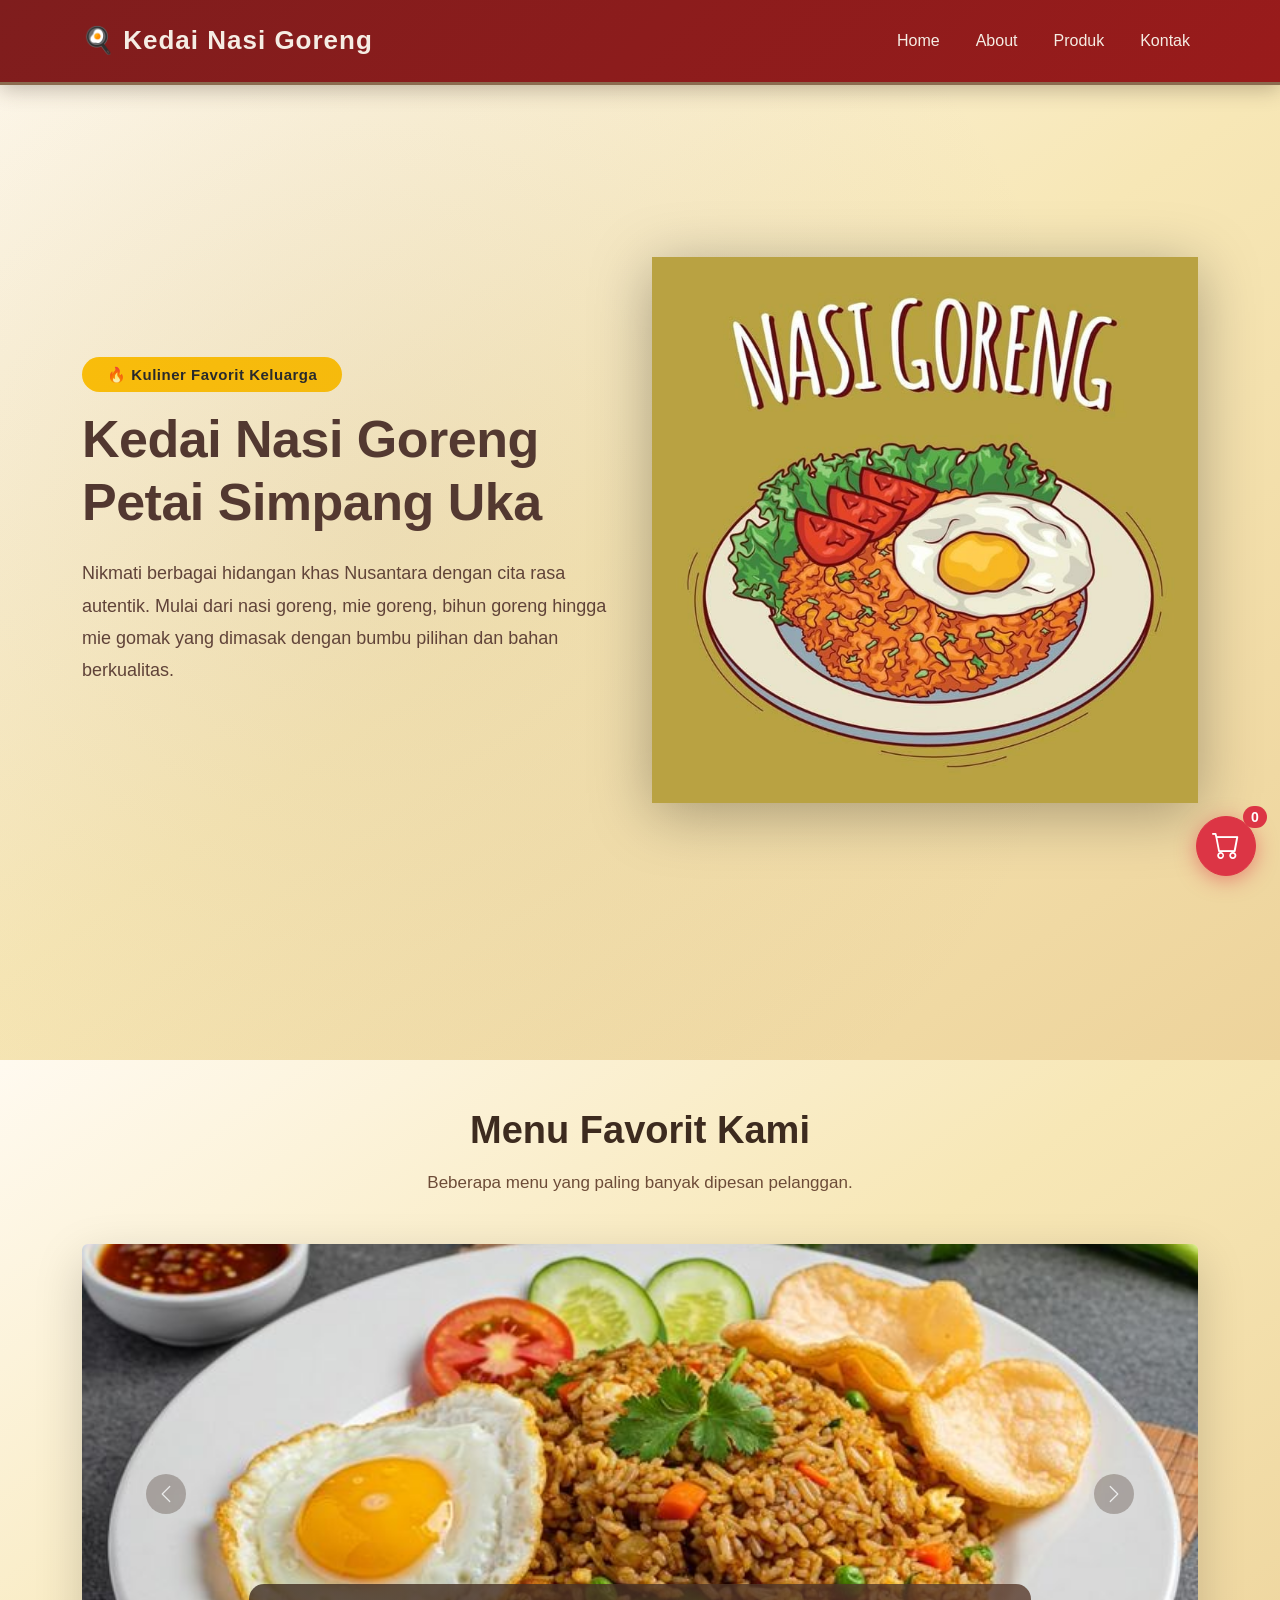
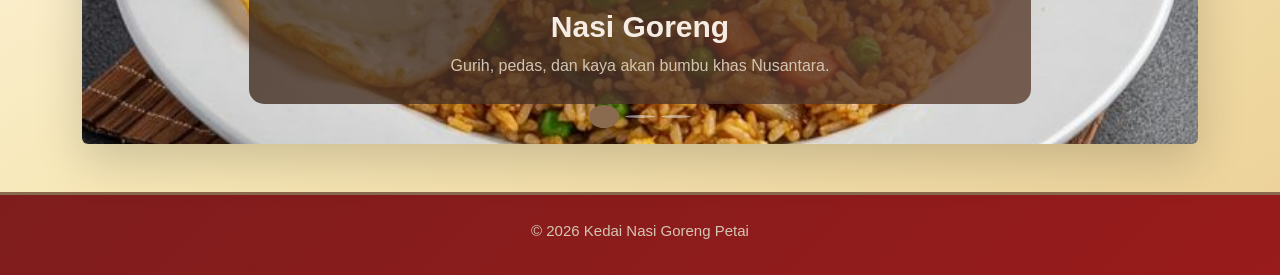
<file: index.html>
<!DOCTYPE html>
<html lang="id">

<head>

    <meta charset="UTF-8">
    <meta name="viewport" content="width=device-width, initial-scale=1.0">

    <title>Kedai Nasi Goreng Petai Simpang Uka</title>

    <!-- Bootstrap 5 CSS -->
    <link href="https://cdn.jsdelivr.net/npm/bootstrap@5.3.3/dist/css/bootstrap.min.css" rel="stylesheet">

    <!-- Bootstrap Icons -->
    <link rel="stylesheet"
        href="https://cdn.jsdelivr.net/npm/bootstrap-icons@1.11.3/font/bootstrap-icons.min.css">

    <!-- CSS -->
    <link rel="stylesheet" href="style.css">

</head>

<body>

    <header>
        
    <!-- ========================= -->
    <!-- Navbar -->
    <!-- ========================= -->

    <nav class="navbar navbar-expand-lg fixed-top">

        <div class="container">

            <a class="navbar-brand fw-bold" href="#">
                🍳 Kedai Nasi Goreng
            </a>

            <button class="navbar-toggler"
                type="button"
                data-bs-toggle="collapse"
                data-bs-target="#menuNavbar"
                aria-controls="menuNavbar"
                aria-expanded="false"
                aria-label="Toggle navigation">

                <span class="navbar-toggler-icon"></span>

            </button>

            <div class="collapse navbar-collapse" id="menuNavbar">

                <ul class="navbar-nav ms-auto">

                    <li class="nav-item">
                        <a class="nav-link active" href="#home">
                            Home
                        </a>
                    </li>

                    <li class="nav-item">
                        <a class="nav-link" href="#about">
                            About
                        </a>
                    </li>

                    <li class="nav-item">
                        <a class="nav-link" href="#produk">
                            Produk
                        </a>
                    </li>

                    <li class="nav-item">
                        <a class="nav-link" href="#kontak">
                            Kontak
                        </a>
                    </li>

                </ul>

            </div>

        </div>

    </nav>
    </header>

    <!-- ========================= -->
    <!-- Home -->
    <!-- ========================= -->

    <section id="home" class="hero hero-page-section">
        <div class="container">

            <div class="row align-items-center min-vh-100">

                <!-- Teks Hero -->
                <div class="col-lg-6">

                    <span class="badge bg-warning text-dark mb-3">
                        🔥 Kuliner Favorit Keluarga
                    </span>

                    <h1 class="display-3 fw-bold text-bold">

                        Kedai Nasi Goreng Petai Simpang Uka

                    </h1>

                    <p class="lead text-bold mt-4">

                        Nikmati berbagai hidangan khas Nusantara dengan cita rasa autentik.
                        Mulai dari nasi goreng, mie goreng, bihun goreng hingga mie gomak
                        yang dimasak dengan bumbu pilihan dan bahan berkualitas.

                    </p>

                </div>

                <!-- Gambar Hero -->
                <div class="col-lg-6 text-center">

                    <img src="img/kartun.jpeg"
                        alt="Nasi Goreng"
                        class="img-fluid hero-img">

                </div>

            </div>

        </div>

    </section>

    <!-- ========================= -->
    <!-- Carousel Menu Favorit -->
    <!-- ========================= -->

    <section id="menu-favorit" class="py-5" style="background: linear-gradient(145deg, #fffaf0, #f7e7b6, #edd39b);">
        <div class="container">

            <div class="text-center mb-5">

                <h2 class="fw-bold">
                    Menu Favorit Kami
                </h2>

                <p class="text-muted">
                    Beberapa menu yang paling banyak dipesan pelanggan.
                </p>

            </div>

            <div id="carouselMenu"
                class="carousel slide shadow-lg rounded overflow-hidden"
                data-bs-ride="carousel">

                <!-- Indikator -->
                <div class="carousel-indicators">

                    <button type="button"
                        data-bs-target="#carouselMenu"
                        data-bs-slide-to="0"
                        class="active">
                    </button>

                    <button type="button"
                        data-bs-target="#carouselMenu"
                        data-bs-slide-to="1">
                    </button>

                    <button type="button"
                        data-bs-target="#carouselMenu"
                        data-bs-slide-to="2">
                    </button>

                </div>

                <!-- Isi Carousel -->
                <div class="carousel-inner">

                    <!-- Slide 1 -->
                    <div class="carousel-item active">

                        <img src="img/nasi goreng spesial 1.jpeg"
                            class="d-block w-100"
                            alt="Nasi Goreng Spesial">

                        <div class="carousel-caption">

                            <h3>
                                Nasi Goreng
                            </h3>

                            <p>
                                Gurih, pedas, dan kaya akan bumbu khas Nusantara.
                            </p>

                        </div>

                    </div>

                    <!-- Slide 2 -->
                    <div class="carousel-item">

                        <img src="img/mie goreng 3.jpeg"
                            class="d-block w-100"
                            alt="Mie Goreng">

                        <div class="carousel-caption">

                            <h3>
                                Mie Goreng
                            </h3>

                            <p>
                                Mie goreng dengan topping lengkap dan cita rasa istimewa.
                            </p>

                        </div>

                    </div>

                    <!-- Slide 3 -->
                    <div class="carousel-item">

                        <img src="img/nasi goreng seefood 1.jpeg"
                            class="d-block w-100"
                            alt="Nasi Goreng Seafood">

                        <div class="carousel-caption">

                            <h3>
                                Nasi Goreng seafood
                            </h3>

                            <p>
                                Nasi goreng Seafood lezat dengan bumbu pilihan dan seafood segar.
                            </p>

                        </div>

                    </div>

                </div>

                <!-- Tombol Sebelumnya -->
                <button class="carousel-control-prev"
                    type="button"
                    data-bs-target="#carouselMenu"
                    data-bs-slide="prev">

                    <span class="carousel-control-prev-icon"></span>

                </button>

                <!-- Tombol Selanjutnya -->
                <button class="carousel-control-next"
                    type="button"
                    data-bs-target="#carouselMenu"
                    data-bs-slide="next">

                    <span class="carousel-control-next-icon"></span>

                </button>

            </div>

        </div>

    </section>

    <!-- ========================= -->
    <!-- About -->
    <!-- ========================= -->

    <section id="about" class="py-5 page-section">

        <div class="container">

            <div class="row align-items-center">

                <!-- Gambar About -->
                <div class="col-lg-6 mb-4">

                    <img src="img/Koki.jpeg"
                        alt="Tentang Kedai"
                        class="img-fluid rounded shadow">

                </div>

                <!-- Isi About -->
                <div class="col-lg-6">

                    <h2 class="fw-bold mb-4">

                        Tentang Kedai Nasi Goreng Petai

                    </h2>

                    <p class="text-muted">

                        Kedai Nasi Goreng Petai merupakan usaha kuliner yang
                        menyajikan berbagai hidangan khas Indonesia dengan cita
                        rasa autentik. Kami selalu menggunakan bahan-bahan segar,
                        bumbu pilihan, dan proses memasak yang higienis sehingga
                        menghasilkan makanan yang lezat dan berkualitas.

                    </p>

                    <p class="text-muted">

                        Selain nasi goreng, kami juga menyediakan mie goreng,
                        bihun goreng, mie gomak, serta berbagai pilihan minuman
                        segar yang cocok dinikmati bersama keluarga maupun teman.

                    </p>

                    <div class="row mt-4">

                        <!-- Visi -->
                        <div class="col-md-6 mb-3">

                            <div class="card border-0 shadow h-100">

                                <div class="card-body">

                                    <h4 class="text-warning">
                                        <i class="bi bi-eye-fill"></i>
                                        Visi
                                    </h4>

                                    <p>

                                        Menjadi kedai makanan khas Nusantara
                                        yang dikenal karena kualitas, rasa,
                                        dan pelayanan terbaik.

                                    </p>

                                </div>

                            </div>

                        </div>

                        <!-- Misi -->
                        <div class="col-md-6 mb-3">

                            <div class="card border-0 shadow h-100">

                                <div class="card-body">

                                    <h4 class="text-warning">
                                        <i class="bi bi-bullseye"></i>
                                        Misi
                                    </h4>

                                    <p>
                                        Menyajikan makanan yang lezat,
                                        higienis, berkualitas, serta
                                        memberikan pelayanan yang ramah
                                        kepada setiap pelanggan.

                                    </p>

                                </div>

                            </div>

                        </div>

                    </div>

                </div>

            </div>

        </div>

    </section>

<!-- ========================= -->
<!-- Produk -->
<!-- ========================= -->

<section id="produk" class="py-5 page-section">

    <div class="container">

        <div class="text-center mb-5">

            <h2 class="fw-bold">
                Menu Kami
            </h2>

            <p class="text-muted">
                Pilihan menu favorit dengan cita rasa khas Nusantara.
                <div class="text-center mb-4">
                    <button id="btnMakanan" class="btn btn-danger me-2">
                    <i class="bi bi-egg-fried"></i> Menu Makanan
                    </button>

                    <button id="btnMinuman" class="btn btn-outline-danger">
                    <i class="bi bi-cup-straw"></i> Menu Minuman
                    </button>
                </div>
            </p>

        </div>

        <!-- Menu Makanan -->
        <div id="menuMakanan">
        <h4 class="fw-bold text-center mb-4" style="color: #7f1d1d;">
            <i class="bi bi-egg-fried"></i> Menu Makanan
        </h4>

        <h4 class="fw-bold text-center mt-5 mb-4" style="color: #7f1d1d;"></h4>

        <div class="row">

            <!-- Produk 1 -->
            <div class="col-md-4 mb-4">

               <div class="card h-100 shadow border-0">

                <span class="best-seller">
                    <i class="bi bi-fire"></i> Best Seller
                 </span>

                    <img src="img/nasi goreng spesial.jpeg" class="card-img-top" alt="Nasi Goreng Spesial">

                    <div class="card-body d-flex flex-column">

                        <h5 class="card-title">
                            Nasi Goreng
                        </h5>

                        <div class="rating">
                            <i class="bi bi-star-fill"></i>
                            <i class="bi bi-star-fill"></i>
                            <i class="bi bi-star-fill"></i>
                            <i class="bi bi-star-fill"></i>
                            <i class="bi bi-star-fill"></i>
                            <small>(4.9)</small>
                        </div>

                        <p class="card-text flex-grow-1">
                            Nasi gurih dengan bumbu khas yang harum dan menggugah selera.
                        </p>

                        <h6 class="text-danger fw-bold">Rp 13.000</h6>

                        <button class="btn btn-danger w-100 mt-2 btn-pesan" 
                                data-nama="Nasi Goreng" 
                                data-harga="13000">
                            <i class="bi bi-cart-plus"></i> Pesan
                        </button>

                    </div>

                </div>

            </div>

            <!-- Produk 2 -->
            <div class="col-md-4 mb-4">

                <div class="card h-100 shadow border-0">

                    <img src="img/nasi goreng petai.jpeg" class="card-img-top" alt="Nasi Goreng Petai">

                    <div class="card-body d-flex flex-column">

                        <h5 class="card-title">
                            Nasi Goreng Petai
                        </h5>

                         <div class="rating">
                            <i class="bi bi-star-fill"></i>
                            <i class="bi bi-star-fill"></i>
                            <i class="bi bi-star-fill"></i>
                            <i class="bi bi-star-fill"></i>
                            <i class="bi bi-star-fill"></i>
                            <small>(4.8)</small>
                        </div>

                        <p class="card-text flex-grow-1">
                            Perpaduan nasi goreng berbumbu dengan aroma khas petai yang nikmat

                        <h6 class="text-danger fw-bold">Rp 16.000</h6>

                        <button class="btn btn-danger w-100 mt-2 btn-pesan" 
                                data-nama="Nasi Goreng Petai" 
                                data-harga="16000">
                            <i class="bi bi-cart-plus"></i> Pesan
                        </button>

                    </div>

                </div>

            </div>

            <!-- Produk 3 -->
            <div class="col-md-4 mb-4">

                <div class="card h-100 shadow border-0">

                <span class="best-seller">
                    <i class="bi bi-fire"></i> Best Seller
                 </span>

                    <img src="img/nasi goreng seefood.jpeg" class="card-img-top" alt="Nasi Goreng Seafood">

                    <div class="card-body d-flex flex-column">

                        <h5 class="card-title">
                            Nasi Goreng Seafood
                        </h5>

                         <div class="rating">
                            <i class="bi bi-star-fill"></i>
                            <i class="bi bi-star-fill"></i>
                            <i class="bi bi-star-fill"></i>
                            <i class="bi bi-star-fill"></i>
                            <i class="bi bi-star-fill"></i>
                            <small>(4.9)</small>
                        </div>

                        <p class="card-text flex-grow-1">
                            Nasi goreng lezat dengan cita rasa seafood yang gurih dan menggoda
                        </p>

                        <h6 class="text-danger fw-bold">Rp .23.000</h6>

                        <button class="btn btn-danger w-100 mt-2 btn-pesan" 
                                data-nama="Nasi Goreng Seafood" 
                                data-harga="23000">
                            <i class="bi bi-cart-plus"></i> Pesan
                        </button>

                    </div>

                </div>

            </div>

            <!-- Produk 4 -->
            <div class="col-md-4 mb-4">

               <div class="card h-100 shadow border-0">

                <span class="best-seller">
                    <i class="bi bi-fire"></i> Best Seller
                 </span>

                    <img src="img/mie goreng.jpeg" class="card-img-top" alt="Mie Goreng">

                    <div class="card-body d-flex flex-column">

                        <h5 class="card-title">
                            Mie Goreng
                        </h5>

                         <div class="rating">
                            <i class="bi bi-star-fill"></i>
                            <i class="bi bi-star-fill"></i>
                            <i class="bi bi-star-fill"></i>
                            <i class="bi bi-star-fill"></i>
                            <i class="bi bi-star-fill"></i>
                            <small>(4.9)</small>
                        </div>

                        <p class="card-text flex-grow-1">
                           Mie kenyal berbumbu gurih yang cocok dinikmati kapan saja.
                        </p>

                        <h6 class="text-danger fw-bold">Rp 13.000</h6>

                        <button class="btn btn-danger w-100 mt-2 btn-pesan" 
                                data-nama="Mie Goreng" 
                                data-harga="13000">
                            <i class="bi bi-cart-plus"></i> Pesan
                        </button>

                    </div>

                </div>

            </div>

            <!-- Produk 5 -->
            <div class="col-md-4 mb-4">

                <div class="card h-100 shadow border-0">

                    <img src="img/bihun.jpeg" class="card-img-top" alt="Bihun Goreng">

                    <div class="card-body d-flex flex-column">

                        <h5 class="card-title">
                            Bihun Goreng
                        </h5>

                         <div class="rating">
                            <i class="bi bi-star-fill"></i>
                            <i class="bi bi-star-fill"></i>
                            <i class="bi bi-star-fill"></i>
                            <i class="bi bi-star-fill"></i>
                            <i class="bi bi-star-fill"></i>
                            <small>(4.7)</small>
                        </div>

                        <p class="card-text flex-grow-1">
                           Bihun lembut dengan bumbu meresap dan rasa yang nikmat.
                        </p>

                        <h6 class="text-danger fw-bold">Rp 13.000</h6>

                        <button class="btn btn-danger w-100 mt-2 btn-pesan" 
                                data-nama="Bihun Goreng" 
                                data-harga="13000">
                            <i class="bi bi-cart-plus"></i> Pesan
                        </button>

                    </div>

                </div>

            </div>

            <!-- Produk 6 -->
            <div class="col-md-4 mb-4">

                <div class="card h-100 shadow border-0">

                    <img src="img/mie gomak.jpeg" class="card-img-top" alt="Mie Gomak">

                    <div class="card-body d-flex flex-column">

                        <h5 class="card-title">
                            Mie Gomak
                        </h5>

                         <div class="rating">
                            <i class="bi bi-star-fill"></i>
                            <i class="bi bi-star-fill"></i>
                            <i class="bi bi-star-fill"></i>
                            <i class="bi bi-star-fill"></i>
                            <i class="bi bi-star-fill"></i>
                            <small>(4.8)</small>
                        </div>

                        <p class="card-text flex-grow-1">
                            Mie khas dengan rempah pilihan dan cita rasa yang kaya.
                        </p>

                        <h6 class="text-danger fw-bold">Rp 18.000</h6>

                        <button class="btn btn-danger w-100 mt-2 btn-pesan" 
                                data-nama="Mie Gomak" 
                                data-harga="18000">
                            <i class="bi bi-cart-plus"></i> Pesan
                        </button>

                    </div>

                </div>

            </div>

        </div>

    </div>
    
    <div id="menuMinuman" class="menu-minuman" style="display:none;">

    <h4 class="fw-bold text-center mb-4" style="color: #7f1d1d;">
        <i class="bi bi-cup-straw"></i> Menu Minuman
    </h4>
    <h4 class="fw-bold text-center mt-5 mb-4" style="color: #7f1d1d;"></h4>

        <div class="row">

            <!-- Minuman 1 -->
            <div class="col-md-4 mb-4">

                <div class="card h-100 shadow border-0">

                    <img src="img/teh es manis.jpeg" class="card-img-top" alt="Es Teh Manis">

                    <div class="card-body d-flex flex-column">

                        <h5 class="card-title">Es Teh Manis</h5>

                         <div class="rating">
                            <i class="bi bi-star-fill"></i>
                            <i class="bi bi-star-fill"></i>
                            <i class="bi bi-star-fill"></i>
                            <i class="bi bi-star-fill"></i>
                            <i class="bi bi-star-fill"></i>
                            <small>(4.9)</small>
                        </div>

                        <p class="card-text flex-grow-1">
                            Minuman manis dan dingin yang menyegarkan dahaga.
                        </p>

                        <h6 class="text-danger fw-bold">Rp 5.000</h6>

                        <button class="btn btn-danger w-100 mt-2 btn-pesan" 
                                data-nama="Es Teh Manis" 
                                data-harga="5000">
                            <i class="bi bi-cart-plus"></i> Pesan
                        </button>

                    </div>

                </div>

            </div>

            <!-- Minuman 2 -->
            <div class="col-md-4 mb-4">

                <div class="card h-100 shadow border-0">

                    <img src="img/jus jeruk.jpeg" class="card-img-top" alt="Es Jeruk">

                    <div class="card-body d-flex flex-column">

                        <h5 class="card-title">Es Jeruk</h5>

                         <div class="rating">
                            <i class="bi bi-star-fill"></i>
                            <i class="bi bi-star-fill"></i>
                            <i class="bi bi-star-fill"></i>
                            <i class="bi bi-star-fill"></i>
                            <i class="bi bi-star-fill"></i>
                            <small>(4.8)</small>
                        </div>

                        <p class="card-text flex-grow-1">
                            Kesegaran jeruk dengan perpaduan rasa manis dan sedikit asam.
                        </p>

                        <h6 class="text-danger fw-bold">Rp 8.000</h6>

                        <button class="btn btn-danger w-100 mt-2 btn-pesan" 
                                data-nama="Es Jeruk" 
                                data-harga="8000">
                            <i class="bi bi-cart-plus"></i> Pesan
                        </button>

                    </div>

                </div>

            </div>

            <!-- Minuman 3 -->
            <div class="col-md-4 mb-4">

                <div class="card h-100 shadow border-0">

                    <img src="img/lemon tea.jpeg" class="card-img-top" alt="Lemon Tea">

                    <div class="card-body d-flex flex-column">

                        <h5 class="card-title">Lemon Tea</h5>

                         <div class="rating">
                            <i class="bi bi-star-fill"></i>
                            <i class="bi bi-star-fill"></i>
                            <i class="bi bi-star-fill"></i>
                            <i class="bi bi-star-fill"></i>
                            <i class="bi bi-star-fill"></i>
                            <small>(4.7)</small>
                        </div>

                        <p class="card-text flex-grow-1">
                            Teh segar dengan sentuhan lemon yang nikmat dan menyegarkan.
                        </p>

                        <h6 class="text-danger fw-bold">Rp 7.000</h6>

                        <button class="btn btn-danger w-100 mt-2 btn-pesan" 
                                data-nama="Lemon Tea" 
                                data-harga="7000">
                            <i class="bi bi-cart-plus"></i> Pesan
                        </button>

                    </div>

                </div>

            </div>

            <!-- Minuman 4 -->
            <div class="col-md-4 mb-4">

                <div class="card h-100 shadow border-0">

                    <img src="img/milo.jpeg" class="card-img-top" alt="Milo Dingin">

                    <div class="card-body d-flex flex-column">

                        <h5 class="card-title">Milo Dingin</h5>

                         <div class="rating">
                            <i class="bi bi-star-fill"></i>
                            <i class="bi bi-star-fill"></i>
                            <i class="bi bi-star-fill"></i>
                            <i class="bi bi-star-fill"></i>
                            <i class="bi bi-star-fill"></i>
                            <small>(4.7)</small>
                        </div>

                        <p class="card-text flex-grow-1">
                            Minuman cokelat manis dengan sensasi dingin yang menyegarkan.
                        </p>

                        <h6 class="text-danger fw-bold">Rp 10.000</h6>

                        <button class="btn btn-danger w-100 mt-2 btn-pesan" 
                                data-nama="Milo Dingin" 
                                data-harga="10000">
                            <i class="bi bi-cart-plus"></i> Pesan
                        </button>

                    </div>

                </div>

            </div>

            <!-- Minuman 5 -->
            <div class="col-md-4 mb-4">

                <div class="card h-100 shadow border-0">

                    <img src="img/teh telur.jpeg" class="card-img-top" alt="Teh Telur">

                    <div class="card-body d-flex flex-column">

                        <h5 class="card-title">Teh Telur</h5>

                         <div class="rating">
                            <i class="bi bi-star-fill"></i>
                            <i class="bi bi-star-fill"></i>
                            <i class="bi bi-star-fill"></i>
                            <i class="bi bi-star-fill"></i>
                            <i class="bi bi-star-fill"></i>
                            <small>(4.8)</small>
                        </div>

                        <p class="card-text flex-grow-1">
                            Minuman khas dengan perpaduan teh dan rasa gurih yang unik.
                        </p>

                        <h6 class="text-danger fw-bold">Rp 12.000</h6>

                        <button class="btn btn-danger w-100 mt-2 btn-pesan" 
                                data-nama="Teh Telur" 
                                data-harga="12000">
                            <i class="bi bi-cart-plus"></i> Pesan
                        </button>

                    </div>

                </div>

            </div>

            <!-- Minuman 6 -->
            <div class="col-md-4 mb-4">

                <div class="card h-100 shadow border-0">

                    <img src="img/kopi hitam.jpeg" class="card-img-top" alt="Kopi Hitam">

                    <div class="card-body d-flex flex-column">

                        <h5 class="card-title">Kopi Hitam</h5>

                         <div class="rating">
                            <i class="bi bi-star-fill"></i>
                            <i class="bi bi-star-fill"></i>
                            <i class="bi bi-star-fill"></i>
                            <i class="bi bi-star-fill"></i>
                            <i class="bi bi-star-fill"></i>
                            <small>(4.8)</small>
                        </div>

                        <p class="card-text flex-grow-1">
                           Kopi beraroma khas dengan cita rasa kuat dan autentik.
                        </p>

                        <h6 class="text-danger fw-bold">Rp 6.000</h6>

                        <button class="btn btn-danger w-100 mt-2 btn-pesan" 
                                data-nama="Kopi Hitam" 
                                data-harga="6000">
                            <i class="bi bi-cart-plus"></i> Pesan
                        </button>

                    </div>

                </div>

            </div>

        </div>

    </div>

</section>

<!-- ========================= -->
<!-- Modal Keranjang -->
<!-- ========================= -->

<div class="modal fade" id="keranjangModal" tabindex="-1" aria-hidden="true">
    <div class="modal-dialog modal-lg">
        <div class="modal-content">
            <div class="modal-header bg-danger text-white">
                <h5 class="modal-title fw-bold text-white">
                    <i class="bi bi-cart"></i> Keranjang Pesanan
                </h5>
                <button type="button" class="btn-close btn-close-white" data-bs-dismiss="modal"></button>
            </div>
            <div class="modal-body">
                <div id="keranjangList">
                    <p class="text-muted text-center">Belum ada pesanan</p>
                </div>
                <hr>
                <div class="d-flex justify-content-between fw-bold fs-5">
                    <span>Total Harga:</span>
                    <span id="totalHarga" class="text-danger">Rp 0</span>
                </div>
            </div>
            <div class="modal-footer">
                <button class="btn btn-outline-danger" onclick="kosongkanKeranjang()">
                    <i class="bi bi-trash"></i> Kosongkan
                </button>
                <button class="btn btn-danger" onclick="checkout()">
                    <i class="bi bi-check-circle"></i> Checkout
                </button>
            </div>
        </div>
    </div>
</div>

<!-- Tombol Keranjang -->
<button class="btn btn-danger position-fixed bottom-0 end-0 m-4 rounded-circle shadow-lg" 
        style="width: 60px; height: 60px; z-index: 999;" 
        data-bs-toggle="modal" 
        data-bs-target="#keranjangModal">
    <i class="bi bi-cart fs-3 text-white"></i>
    <span id="keranjangCount" class="position-absolute top-0 start-100 translate-middle badge rounded-pill bg-danger">
        0
    </span>
</button>

    <!-- ========================= -->
    <!-- Kontak -->
    <!-- ========================= -->

    <section id="kontak" class="py-5 page-section">

        <div class="container">

            <div class="text-center mb-5">

                <h2 class="fw-bold">
                    Hubungi Kami
                </h2>

                <p class="text-muted">
                    Jangan ragu untuk menghubungi kami jika ingin memesan atau bertanya.
                </p>

            </div>

            <div class="row">

                <!-- Informasi -->
                <div class="col-lg-5 mb-4">

                    <h4 class="mb-4">
                        Informasi Kedai
                    </h4>

                    <p>
                        <i class="bi bi-geo-alt-fill text-danger"></i>
                        JL.Garuda Sakti No.Km 3,Kelurahan Air Putih,Kec Tampan,Kota Pekanbaru,Riau 28291

                    <p>
                        <i class="bi bi-telephone-fill text-success"></i>
                        0812-7555-1075
                    </p>

                    <p>
                        <i class="bi bi-envelope-fill text-primary"></i>
                        kedainasigorengpetai@gmail.com
                    </p>

                    <p>
                        <i class="bi bi-clock-fill text-warning"></i>
                        Buka Setiap Hari
                        <br>
                        17.00 - 04.00 WIB
                    </p>

                </div>

                <!--Goggle Maps -->
                <div class="col-lg-7">
                    <iframe src="https://www.google.com/maps/embed?pb=!1m18!1m12!1m3!1d3989.6734123991946!2d101.35360667403705!3d0.48832446374115335!2m3!1f0!2f0!3f0!3m2!1i1024!2i768!4f13.1!3m3!1m2!1s0x31d5a9c567c64db3%3A0xd7b8f74068d22fb2!2sNasi%20Goreng%20Petai%20Simpang%20Uka!5e0!3m2!1sid!2sid!4v1783681316626!5m2!1sid!2sid" 
                    width="100%" 
                    height="350" 
                    style="border:0;" 
                    allowfullscreen="" 
                    loading="lazy" 
                    referrerpolicy="strict-origin-when-cross-origin">
                    </iframe>
                </div> 

            </div>

        </div>

    </section>

    <main>
    <!-- ========================= -->
    <!-- Footer -->
    <!-- ========================= -->

    <footer class="py-4 text-center">

        <div class="container">

            <p class="mb-2">

                © 2026 Kedai Nasi Goreng Petai

            </p>
        </div>
    </footer>
    </main>

    <!-- Bootstrap JS -->

    <!--Tombol Back to Top -->
    <button id="backToTop" class="back-to-top">
        ↑
    </button>

    <script src="https://cdn.jsdelivr.net/npm/bootstrap@5.3.3/dist/js/bootstrap.bundle.min.js"></script>

    <!-- JavaScript -->
    <script src="script.js"></script>

</body>

</html>
</file>
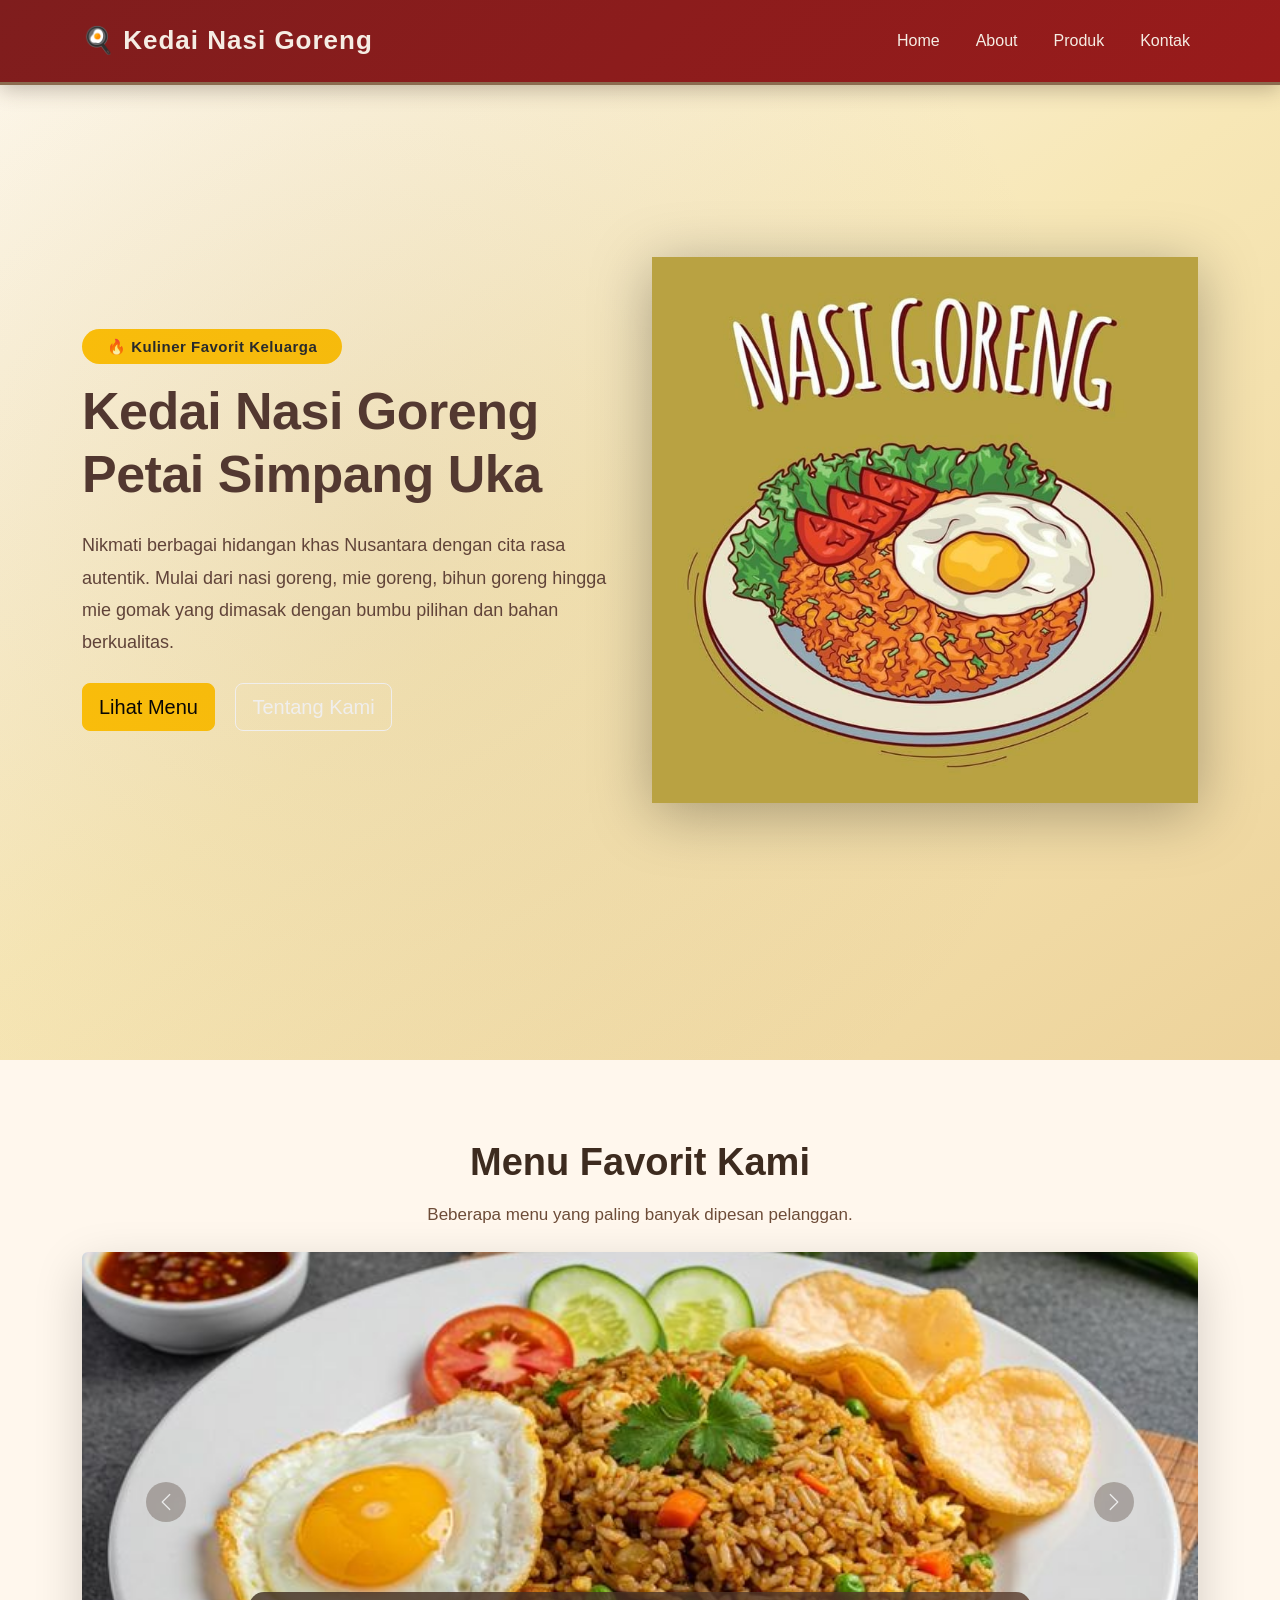
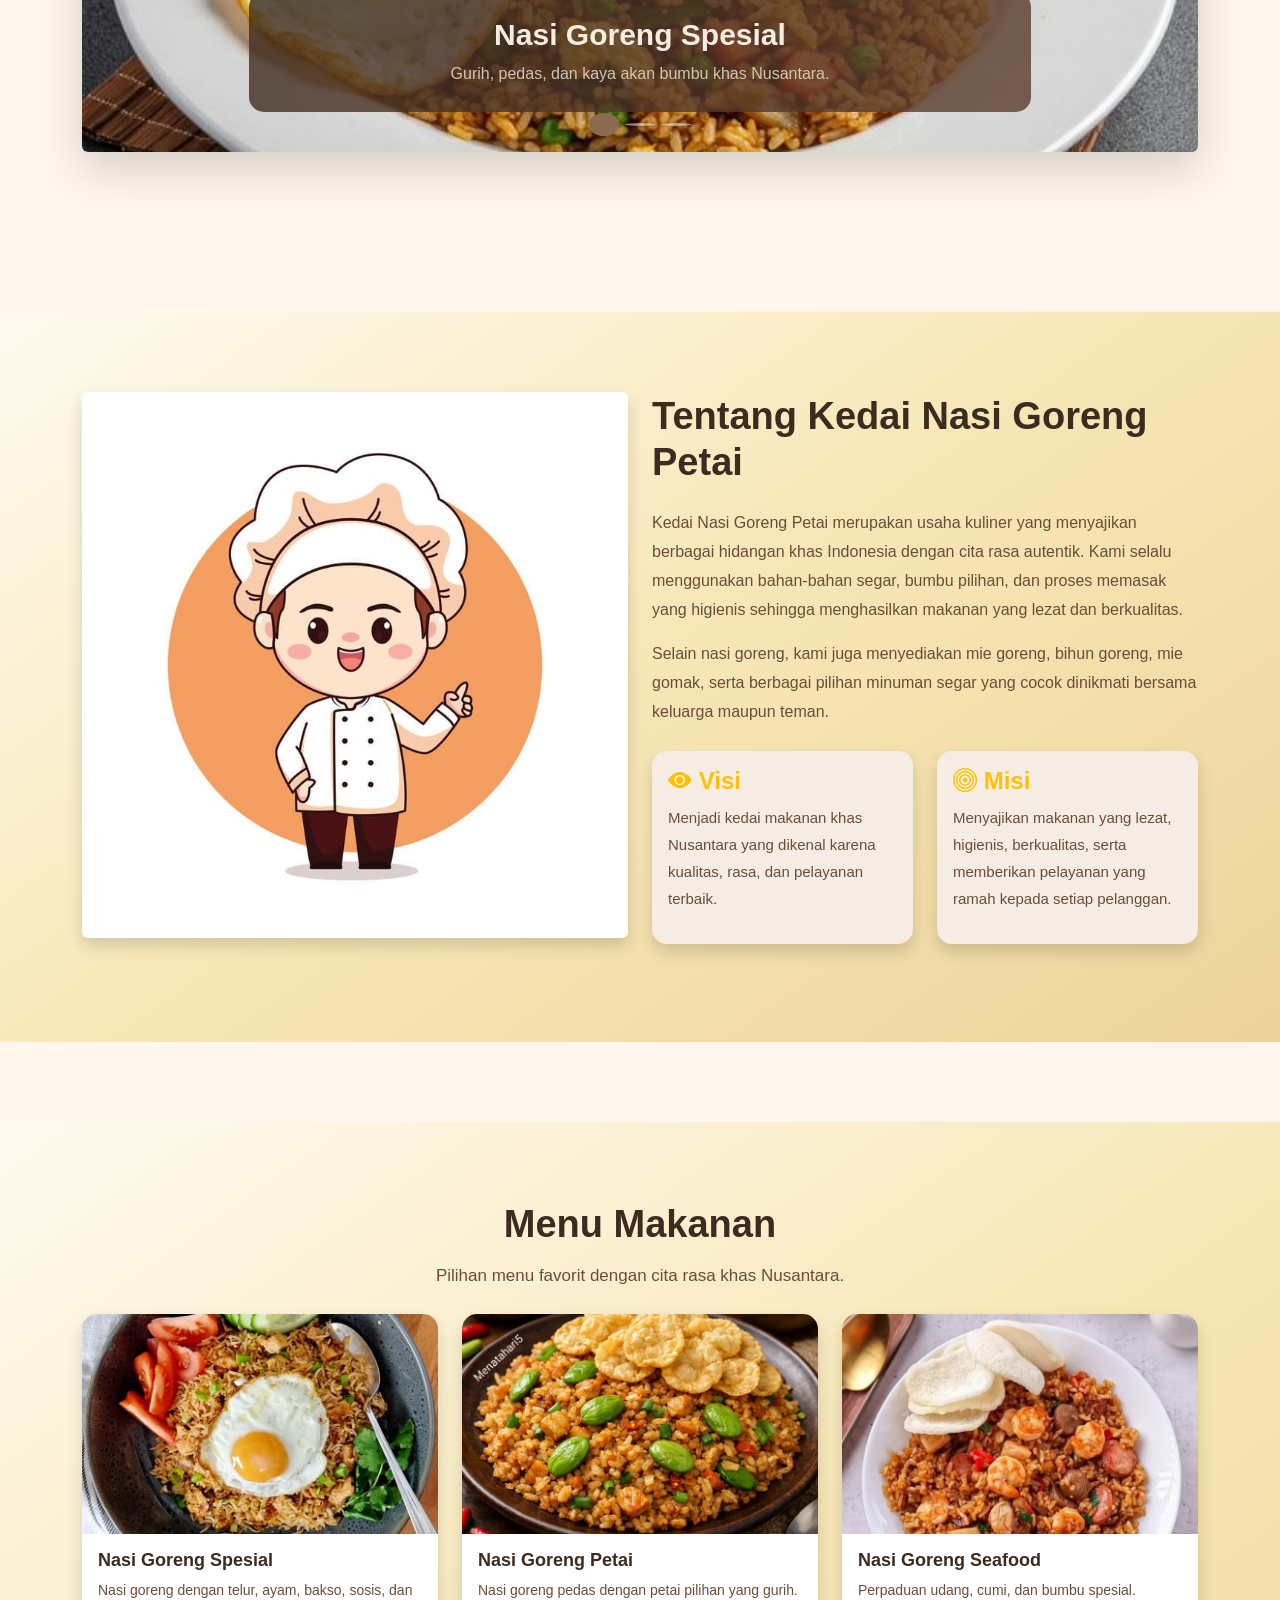
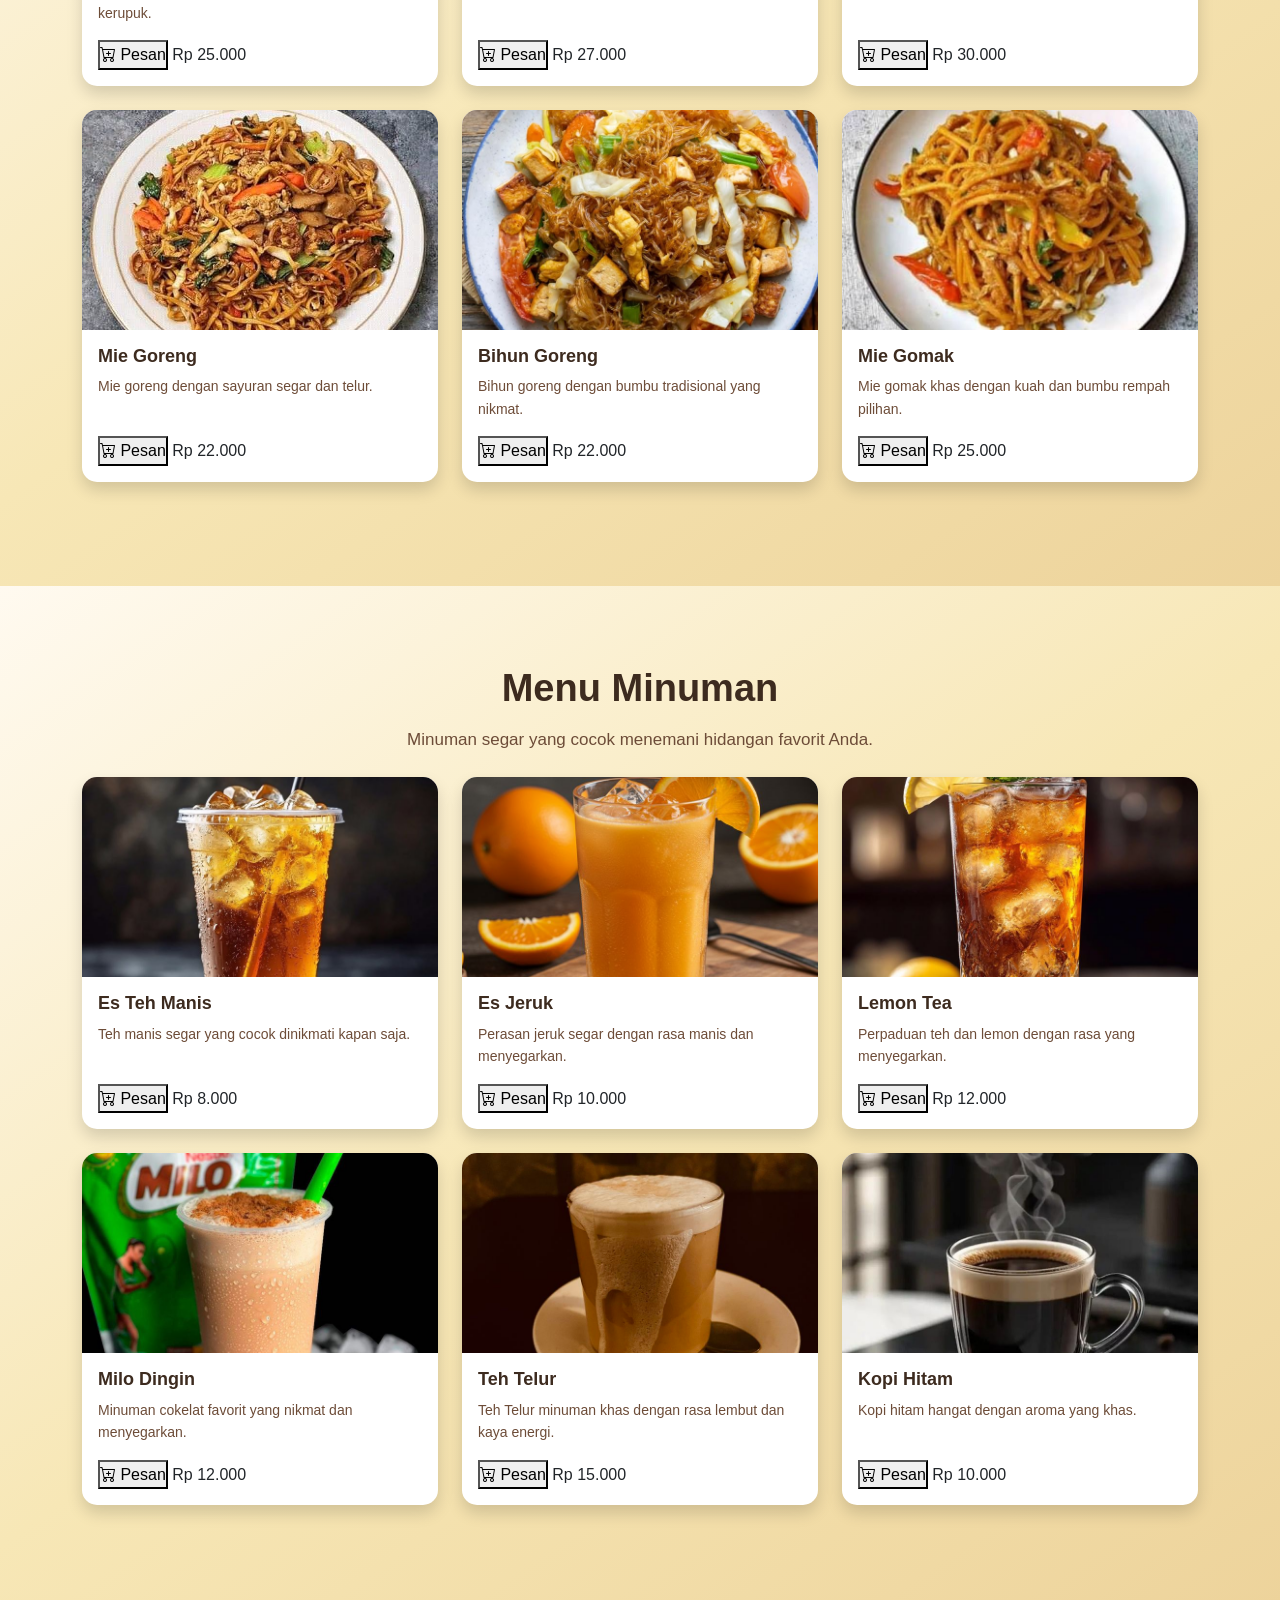
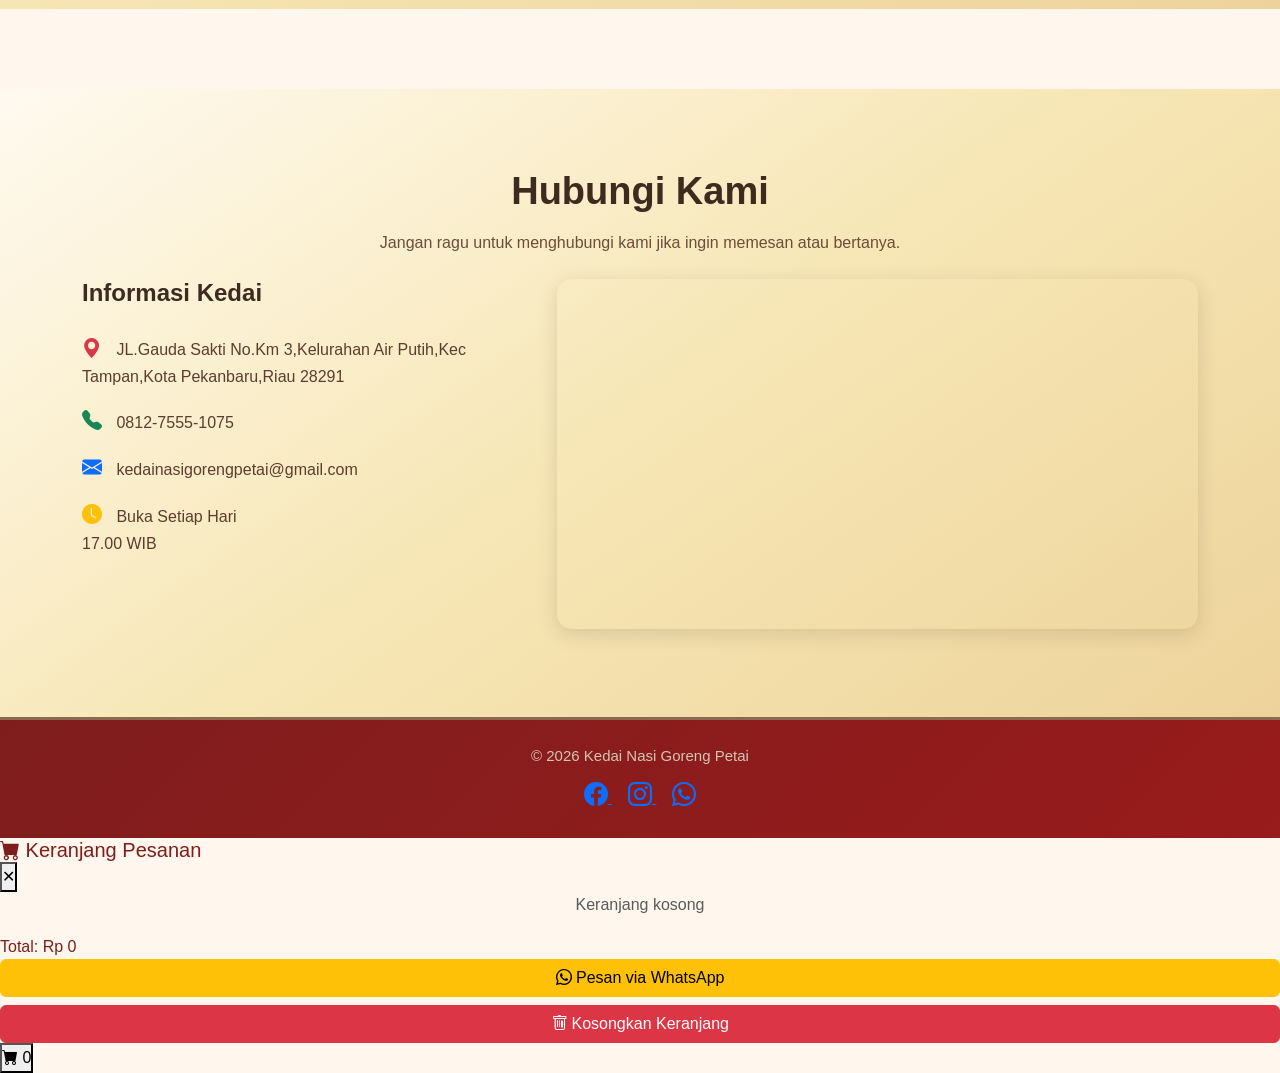
<file: umkm.html>
<!DOCTYPE html>
<html lang="id">

<head>

    <meta charset="UTF-8">
    <meta name="viewport" content="width=device-width, initial-scale=1.0">

    <title>Kedai Nasi Goreng Petai Simpang Uka</title>

    <!-- Bootstrap 5 CSS -->
    <link href="https://cdn.jsdelivr.net/npm/bootstrap@5.3.3/dist/css/bootstrap.min.css" rel="stylesheet">

    <!-- Bootstrap Icons -->
    <link rel="stylesheet"
        href="https://cdn.jsdelivr.net/npm/bootstrap-icons@1.11.3/font/bootstrap-icons.min.css">

    <!-- CSS -->
    <link rel="stylesheet" href="style.css">

</head>

<body>

    <header>
        
    <!-- ========================= -->
    <!-- Navbar -->
    <!-- ========================= -->

    <nav class="navbar navbar-expand-lg fixed-top">

        <div class="container">

            <a class="navbar-brand fw-bold" href="#">
                🍳 Kedai Nasi Goreng
            </a>

            <button class="navbar-toggler"
                type="button"
                data-bs-toggle="collapse"
                data-bs-target="#menuNavbar"
                aria-controls="menuNavbar"
                aria-expanded="false"
                aria-label="Toggle navigation">

                <span class="navbar-toggler-icon"></span>

            </button>

            <div class="collapse navbar-collapse" id="menuNavbar">

                <ul class="navbar-nav ms-auto">

                    <li class="nav-item">
                        <a class="nav-link active" href="#home">
                            Home
                        </a>
                    </li>

                    <li class="nav-item">
                        <a class="nav-link" href="#about">
                            About
                        </a>
                    </li>

                    <li class="nav-item">
                        <a class="nav-link" href="#produk">
                            Produk
                        </a>
                    </li>

                    <li class="nav-item">
                        <a class="nav-link" href="#kontak">
                            Kontak
                        </a>
                    </li>

                </ul>

            </div>

        </div>

    </nav>
    </header>

    <!-- ========================= -->
    <!-- Home -->
    <!-- ========================= -->

    <section id="home" class="hero slide-section">

        <div class="container">

            <div class="row align-items-center min-vh-100">

                <!-- Teks Hero -->
                <div class="col-lg-6">

                    <span class="badge bg-warning text-dark mb-3">
                        🔥 Kuliner Favorit Keluarga
                    </span>

                    <h1 class="display-3 fw-bold text-bold">

                        Kedai Nasi Goreng Petai Simpang Uka

                    </h1>

                    <p class="lead text-bold mt-4">

                        Nikmati berbagai hidangan khas Nusantara dengan cita rasa autentik.
                        Mulai dari nasi goreng, mie goreng, bihun goreng hingga mie gomak
                        yang dimasak dengan bumbu pilihan dan bahan berkualitas.

                    </p>

                    <div class="mt-4">

                        <a href="#produk" class="btn btn-warning btn-lg me-3">

                            Lihat Menu

                        </a>

                        <a href="#about" class="btn btn-outline-light btn-lg">

                            Tentang Kami

                        </a>

                    </div>

                </div>

                <!-- Gambar Hero -->
                <div class="col-lg-6 text-center">

                    <img src="img/kartun.jpeg"
                        alt="Nasi Goreng"
                        class="img-fluid hero-img">

                </div>

            </div>

        </div>

    </section>

    <!-- ========================= -->
    <!-- Carousel Menu Favorit -->
    <!-- ========================= -->

    <section class="carousel-section slide-section">

        <div class="container">

            <div class="text-center mb-4">

                <h2 class="fw-bold">
                    Menu Favorit Kami
                </h2>

                <p class="text-muted">
                    Beberapa menu yang paling banyak dipesan pelanggan.
                </p>

            </div>

            <div id="carouselMenu"
                class="carousel slide shadow-lg rounded overflow-hidden"
                data-bs-ride="carousel">

                <!-- Indikator -->
                <div class="carousel-indicators">

                    <button type="button"
                        data-bs-target="#carouselMenu"
                        data-bs-slide-to="0"
                        class="active">
                    </button>

                    <button type="button"
                        data-bs-target="#carouselMenu"
                        data-bs-slide-to="1">
                    </button>

                    <button type="button"
                        data-bs-target="#carouselMenu"
                        data-bs-slide-to="2">
                    </button>

                </div>

                <!-- Isi Carousel -->
                <div class="carousel-inner">

                    <!-- Slide 1 -->
                    <div class="carousel-item active">

                        <img src="img/nasi goreng spesial 1.jpeg"
                            class="d-block w-100"
                            alt="Nasi Goreng Spesial">

                        <div class="carousel-caption">

                            <h3>
                                Nasi Goreng Spesial
                            </h3>

                            <p>
                                Gurih, pedas, dan kaya akan bumbu khas Nusantara.
                            </p>

                        </div>

                    </div>

                    <!-- Slide 2 -->
                    <div class="carousel-item">

                        <img src="img/mie goreng 3.jpeg"
                            class="d-block w-100"
                            alt="Mie Goreng">

                        <div class="carousel-caption">

                            <h3>
                                Mie Goreng
                            </h3>

                            <p>
                                Mie goreng dengan topping lengkap dan cita rasa istimewa.
                            </p>

                        </div>

                    </div>

                    <!-- Slide 3 -->
                    <div class="carousel-item">

                        <img src="img/nasi goreng seefood 1.jpeg"
                            class="d-block w-100"
                            alt="Nasi Goreng Seafood">

                        <div class="carousel-caption">

                            <h3>
                                Nasi Goreng seafood
                            </h3>

                            <p>
                                Nasi goreng Seafood lezat dengan bumbu pilihan dan seafood segar.
                            </p>

                        </div>

                    </div>

                </div>

                <!-- Tombol Sebelumnya -->
                <button class="carousel-control-prev"
                    type="button"
                    data-bs-target="#carouselMenu"
                    data-bs-slide="prev">

                    <span class="carousel-control-prev-icon"></span>

                </button>

                <!-- Tombol Selanjutnya -->
                <button class="carousel-control-next"
                    type="button"
                    data-bs-target="#carouselMenu"
                    data-bs-slide="next">

                    <span class="carousel-control-next-icon"></span>

                </button>

            </div>

        </div>

    </section>

    <!-- ========================= -->
    <!-- About -->
    <!-- ========================= -->

    <section id="about" class="slide-section">

        <div class="container">

            <div class="row align-items-center">

                <!-- Gambar About -->
                <div class="col-lg-6 mb-4">

                    <img src="img/Koki.jpeg"
                        alt="Tentang Kedai"
                        class="img-fluid rounded shadow">

                </div>

                <!-- Isi About -->
                <div class="col-lg-6">

                    <h2 class="fw-bold mb-4">

                        Tentang Kedai Nasi Goreng Petai

                    </h2>

                    <p class="text-muted">

                        Kedai Nasi Goreng Petai merupakan usaha kuliner yang
                        menyajikan berbagai hidangan khas Indonesia dengan cita
                        rasa autentik. Kami selalu menggunakan bahan-bahan segar,
                        bumbu pilihan, dan proses memasak yang higienis sehingga
                        menghasilkan makanan yang lezat dan berkualitas.

                    </p>

                    <p class="text-muted">

                        Selain nasi goreng, kami juga menyediakan mie goreng,
                        bihun goreng, mie gomak, serta berbagai pilihan minuman
                        segar yang cocok dinikmati bersama keluarga maupun teman.

                    </p>

                    <div class="row mt-4">

                        <!-- Visi -->
                        <div class="col-md-6 mb-3">

                            <div class="card border-0 shadow h-100">

                                <div class="card-body">

                                    <h4 class="text-warning">
                                        <i class="bi bi-eye-fill"></i>
                                        Visi
                                    </h4>

                                    <p>

                                        Menjadi kedai makanan khas Nusantara
                                        yang dikenal karena kualitas, rasa,
                                        dan pelayanan terbaik.

                                    </p>

                                </div>

                            </div>

                        </div>

                        <!-- Misi -->
                        <div class="col-md-6 mb-3">

                            <div class="card border-0 shadow h-100">

                                <div class="card-body">

                                    <h4 class="text-warning">
                                        <i class="bi bi-bullseye"></i>
                                        Misi
                                    </h4>

                                    <p>

                                        Menyajikan makanan yang lezat,
                                        higienis, berkualitas, serta
                                        memberikan pelayanan yang ramah
                                        kepada setiap pelanggan.

                                    </p>

                                </div>

                            </div>

                        </div>

                    </div>

                </div>

            </div>

        </div>

    </section>

    <!-- ========================= -->
    <!-- Produk -->
    <!-- ========================= -->

    <section id="produk" class="slide-section">

        <div class="container">

            <div class="text-center mb-4">

                <h2 class="fw-bold">
                    Menu Makanan
                </h2>

                <p class="text-muted">
                    Pilihan menu favorit dengan cita rasa khas Nusantara.
                </p>

            </div>

            <div class="row">

                <!-- Produk 1 -->
                <div class="col-md-4 mb-4">

                    <div class="card h-100 shadow border-0">

                        <img src="img/nasi goreng spesial.jpeg" class="card-img-top" alt="Nasi Goreng Spesial">

                        <div class="card-body">

                            <h5 class="card-title">
                                Nasi Goreng Spesial
                            </h5>

                            <p class="card-text">
                                Nasi goreng dengan telur, ayam, bakso, sosis, dan kerupuk.
                            </p>

                            <div class="product-actions">
                                <button class="btn-order" onclick="addToCart('Nasi Goreng Spesial', 25000)">
                                    <i class="bi bi-cart-plus"></i> Pesan
                                </button>
                                <span class="btn-price">Rp 25.000</span>
                            </div>

                        </div>

                    </div>

                </div>

                <!-- Produk 2 -->
                <div class="col-md-4 mb-4">

                    <div class="card h-100 shadow border-0">

                        <img src="img/nasi goreng petai.jpeg" class="card-img-top" alt="Nasi Goreng Petai">

                        <div class="card-body">

                            <h5 class="card-title">
                                Nasi Goreng Petai
                            </h5>

                            <p class="card-text">
                                Nasi goreng pedas dengan petai pilihan yang gurih.
                            </p>

                            <div class="product-actions">
                                <button class="btn-order" onclick="addToCart('Nasi Goreng Petai', 27000)">
                                    <i class="bi bi-cart-plus"></i> Pesan
                                </button>
                                <span class="btn-price">Rp 27.000</span>
                            </div>

                        </div>

                    </div>

                </div>

                <!-- Produk 3 -->
                <div class="col-md-4 mb-4">

                    <div class="card h-100 shadow border-0">

                        <img src="img/nasi goreng seefood.jpeg" class="card-img-top" alt="Nasi Goreng Seafood">

                        <div class="card-body">

                            <h5 class="card-title">
                                Nasi Goreng Seafood
                            </h5>

                            <p class="card-text">
                                Perpaduan udang, cumi, dan bumbu spesial.
                            </p>

                            <div class="product-actions">
                                <button class="btn-order" onclick="addToCart('Nasi Goreng Seafood', 30000)">
                                    <i class="bi bi-cart-plus"></i> Pesan
                                </button>
                                <span class="btn-price">Rp 30.000</span>
                            </div>

                        </div>

                    </div>

                </div>

                <!-- Produk 4 -->
                <div class="col-md-4 mb-4">

                    <div class="card h-100 shadow border-0">

                        <img src="img/mie goreng.jpeg" class="card-img-top" alt="Mie Goreng">

                        <div class="card-body">

                            <h5 class="card-title">
                                Mie Goreng
                            </h5>

                            <p class="card-text">
                                Mie goreng dengan sayuran segar dan telur.
                            </p>

                            <div class="product-actions">
                                <button class="btn-order" onclick="addToCart('Mie Goreng', 22000)">
                                    <i class="bi bi-cart-plus"></i> Pesan
                                </button>
                                <span class="btn-price">Rp 22.000</span>
                            </div>

                        </div>

                    </div>

                </div>

                <!-- Produk 5 -->
                <div class="col-md-4 mb-4">

                    <div class="card h-100 shadow border-0">

                        <img src="img/bihun.jpeg" class="card-img-top" alt="Bihun Goreng">

                        <div class="card-body">

                            <h5 class="card-title">
                                Bihun Goreng
                            </h5>

                            <p class="card-text">
                                Bihun goreng dengan bumbu tradisional yang nikmat.
                            </p>

                            <div class="product-actions">
                                <button class="btn-order" onclick="addToCart('Bihun Goreng', 22000)">
                                    <i class="bi bi-cart-plus"></i> Pesan
                                </button>
                                <span class="btn-price">Rp 22.000</span>
                            </div>

                        </div>

                    </div>

                </div>

                <!-- Produk 6 -->
                <div class="col-md-4 mb-4">

                    <div class="card h-100 shadow border-0">

                        <img src="img/mie gomak.jpeg" class="card-img-top" alt="Mie Gomak">

                        <div class="card-body">

                            <h5 class="card-title">
                                Mie Gomak
                            </h5>

                            <p class="card-text">
                                Mie gomak khas dengan kuah dan bumbu rempah pilihan.
                            </p>

                            <div class="product-actions">
                                <button class="btn-order" onclick="addToCart('Mie Gomak', 25000)">
                                    <i class="bi bi-cart-plus"></i> Pesan
                                </button>
                                <span class="btn-price">Rp 25.000</span>
                            </div>

                        </div>

                    </div>

                </div>

            </div>

        </div>

    </section>

    <!-- ========================= -->
    <!-- Menu Minuman -->
    <!-- ========================= -->

    <section class="menu-minuman slide-section">

        <div class="container">

            <div class="text-center mb-4">

                <h2 class="fw-bold">
                    Menu Minuman
                </h2>

                <p class="text-muted">
                    Minuman segar yang cocok menemani hidangan favorit Anda.
                </p>

            </div>

            <div class="row">

                <!-- Minuman 1 -->
                <div class="col-md-4 mb-4">

                    <div class="card h-100 shadow border-0">

                        <img src="img/teh es manis.jpeg" class="card-img-top" alt="Es Teh Manis">

                        <div class="card-body">

                            <h5 class="card-title">Es Teh Manis</h5>

                            <p class="card-text">
                                Teh manis segar yang cocok dinikmati kapan saja.
                            </p>

                            <div class="product-actions">
                                <button class="btn-order" onclick="addToCart('Es Teh Manis', 8000)">
                                    <i class="bi bi-cart-plus"></i> Pesan
                                </button>
                                <span class="btn-price">Rp 8.000</span>
                            </div>

                        </div>

                    </div>

                </div>

                <!-- Minuman 2 -->
                <div class="col-md-4 mb-4">

                    <div class="card h-100 shadow border-0">

                        <img src="img/jus jeruk.jpeg" class="card-img-top" alt="Es Jeruk">

                        <div class="card-body">

                            <h5 class="card-title">Es Jeruk</h5>

                            <p class="card-text">
                                Perasan jeruk segar dengan rasa manis dan menyegarkan.
                            </p>

                            <div class="product-actions">
                                <button class="btn-order" onclick="addToCart('Es Jeruk', 10000)">
                                    <i class="bi bi-cart-plus"></i> Pesan
                                </button>
                                <span class="btn-price">Rp 10.000</span>
                            </div>

                        </div>

                    </div>

                </div>

                <!-- Minuman 3 -->
                <div class="col-md-4 mb-4">

                    <div class="card h-100 shadow border-0">

                        <img src="img/lemon tea.jpeg" class="card-img-top" alt="Lemon Tea">

                        <div class="card-body">

                            <h5 class="card-title">Lemon Tea</h5>

                            <p class="card-text">
                                Perpaduan teh dan lemon dengan rasa yang menyegarkan.
                            </p>

                            <div class="product-actions">
                                <button class="btn-order" onclick="addToCart('Lemon Tea', 12000)">
                                    <i class="bi bi-cart-plus"></i> Pesan
                                </button>
                                <span class="btn-price">Rp 12.000</span>
                            </div>

                        </div>

                    </div>

                </div>

                <!-- Minuman 4 -->
                <div class="col-md-4 mb-4">

                    <div class="card h-100 shadow border-0">

                        <img src="img/milo.jpeg" class="card-img-top" alt="Milo Dingin">

                        <div class="card-body">

                            <h5 class="card-title">Milo Dingin</h5>

                            <p class="card-text">
                                Minuman cokelat favorit yang nikmat dan menyegarkan.
                            </p>

                            <div class="product-actions">
                                <button class="btn-order" onclick="addToCart('Milo Dingin', 12000)">
                                    <i class="bi bi-cart-plus"></i> Pesan
                                </button>
                                <span class="btn-price">Rp 12.000</span>
                            </div>

                        </div>

                    </div>

                </div>

                <!-- Minuman 5 -->
                <div class="col-md-4 mb-4">

                    <div class="card h-100 shadow border-0">

                        <img src="img/teh telur.jpeg" class="card-img-top" alt="Teh Telur">

                        <div class="card-body">

                            <h5 class="card-title">Teh Telur</h5>

                            <p class="card-text">
                                Teh Telur minuman khas dengan rasa lembut dan kaya energi.
                            </p>

                            <div class="product-actions">
                                <button class="btn-order" onclick="addToCart('Teh Telur', 15000)">
                                    <i class="bi bi-cart-plus"></i> Pesan
                                </button>
                                <span class="btn-price">Rp 15.000</span>
                            </div>

                        </div>

                    </div>

                </div>

                <!-- Minuman 6 -->
                <div class="col-md-4 mb-4">

                    <div class="card h-100 shadow border-0">

                        <img src="img/kopi hitam.jpeg" class="card-img-top" alt="Kopi Hitam">

                        <div class="card-body">

                            <h5 class="card-title">Kopi Hitam</h5>

                            <p class="card-text">
                                Kopi hitam hangat dengan aroma yang khas.
                            </p>

                            <div class="product-actions">
                                <button class="btn-order" onclick="addToCart('Kopi Hitam', 10000)">
                                    <i class="bi bi-cart-plus"></i> Pesan
                                </button>
                                <span class="btn-price">Rp 10.000</span>
                            </div>

                        </div>

                    </div>

                </div>

            </div>

        </div>

    </section>

    <!-- ========================= -->
    <!-- Kontak -->
    <!-- ========================= -->

    <section id="kontak" class="slide-section">

        <div class="container">

            <div class="text-center mb-4">

                <h2 class="fw-bold">
                    Hubungi Kami
                </h2>

                <p class="text-muted">
                    Jangan ragu untuk menghubungi kami jika ingin memesan atau bertanya.
                </p>

            </div>

            <div class="row">

                <!-- Informasi -->
                <div class="col-lg-5 mb-4">

                    <h4 class="mb-4">
                        Informasi Kedai
                    </h4>

                    <p>
                        <i class="bi bi-geo-alt-fill text-danger"></i>
                        JL.Gauda Sakti No.Km 3,Kelurahan Air Putih,Kec Tampan,Kota Pekanbaru,Riau 28291
                    </p>

                    <p>
                        <i class="bi bi-telephone-fill text-success"></i>
                        0812-7555-1075
                    </p>

                    <p>
                        <i class="bi bi-envelope-fill text-primary"></i>
                        kedainasigorengpetai@gmail.com
                    </p>

                    <p>
                        <i class="bi bi-clock-fill text-warning"></i>
                        Buka Setiap Hari
                        <br>
                        17.00 WIB
                    </p>

                </div>

                <!-- Google Maps -->
                <div class="col-lg-7">
                    <iframe src="https://www.google.com/maps/embed?pb=!1m18!1m12!1m3!1d3989.6734123991946!2d101.35360667403705!3d0.48832446374115335!2m3!1f0!2f0!3f0!3m2!1i1024!2i768!4f13.1!3m3!1m2!1s0x31d5a9c567c64db3%3A0xd7b8f74068d22fb2!2sNasi%20Goreng%20Petai%20Simpang%20Uka!5e0!3m2!1sid!2sid!4v1783681316626!5m2!1sid!2sid" 
                    width="100%" 
                    height="350" 
                    style="border:0;" 
                    allowfullscreen="" 
                    loading="lazy" 
                    referrerpolicy="strict-origin-when-cross-origin">
                    </iframe>
                </div>

            </div>

        </div>

    </section>

    <main>
    <!-- ========================= -->
    <!-- Footer -->
    <!-- ========================= -->

    <footer class="py-4 text-center">

        <div class="container">

            <p class="mb-2">

                © 2026 Kedai Nasi Goreng Petai

            </p>

            <div>

                <a href="#" class="me-3">
                    <i class="bi bi-facebook fs-4"></i>
                </a>

                <a href="#" class="me-3">
                    <i class="bi bi-instagram fs-4"></i>
                </a>

                <a href="#">
                    <i class="bi bi-whatsapp fs-4"></i>
                </a>

            </div>

        </div>

    </footer>
    </main>

    <!-- ========================= -->
    <!-- KERANJANG PESANAN -->
    <!-- ========================= -->

    <div id="cartSidebar" class="cart-sidebar">
        <div class="cart-header">
            <h5 class="mb-0">
                <i class="bi bi-cart-fill"></i> Keranjang Pesanan
            </h5>
            <button class="btn-close-cart" onclick="toggleCart()">✕</button>
        </div>
        <div class="cart-body" id="cartBody">
            <div id="cartItems">
                <p class="text-center text-muted">Keranjang kosong</p>
            </div>
            <div id="cartTotal" class="cart-total">
                <span>Total:</span>
                <span id="totalPrice">Rp 0</span>
            </div>
        </div>
        <div class="cart-footer">
            <button class="btn btn-warning w-100" onclick="checkout()">
                <i class="bi bi-whatsapp"></i> Pesan via WhatsApp
            </button>
            <button class="btn btn-danger w-100 mt-2" onclick="clearCart()">
                <i class="bi bi-trash"></i> Kosongkan Keranjang
            </button>
        </div>
    </div>

    <!-- Tombol Buka Keranjang -->
    <button id="cartToggle" class="cart-toggle" onclick="toggleCart()">
        <i class="bi bi-cart-fill"></i>
        <span id="cartCount" class="cart-badge">0</span>
    </button>

    <!-- Bootstrap JS -->

    <!-- Tombol Back to Top -->
    <button id="backToTop" class="back-to-top">
        ↑
    </button>

    <script src="https://cdn.jsdelivr.net/npm/bootstrap@5.3.3/dist/js/bootstrap.bundle.min.js"></script>

    <!-- JavaScript -->
    <script src="script.js"></script>

</body>

</html>
</file>
<file: style.css>
/* ========================= */
/* RESET & BASE */
/* ========================= */

* {
    margin: 0;
    padding: 0;
    box-sizing: border-box;
}

html {
    scroll-behavior: smooth;
}

body {
    font-family: 'Segoe UI', 'Poppins', sans-serif;
    background: #fff7ed;
    color: #7f1d1d;
    line-height: 1.6;
}

/* ========================= */
/* SCROLLBAR */
/* ========================= */

::-webkit-scrollbar {
    width: 10px;
}

::-webkit-scrollbar-track {
    background: #d4c5b2;
}

::-webkit-scrollbar-thumb {
    background: #5c3d2e;
    border-radius: 5px;
}

::-webkit-scrollbar-thumb:hover {
    background: #4a2f22;
}

/* ========================= */
/* SELECTION */
/* ========================= */

::selection {
    background: #5c3d2e;
    color: #f5ede4;
}

::-moz-selection {
    background: #5c3d2e;
    color: #f5ede4;
}

/* ========================= */
/* NAVBAR */
/* ========================= */

.navbar {
    background: linear-gradient(135deg, #7f1d1d, #991b1b);
    padding: 15px 0;
    box-shadow: 0 4px 20px rgba(61, 43, 31, 0.3);
    border-bottom: 3px solid #8b6b4f;
}

.navbar-brand {
    color: #f5ede4 !important;
    font-size: 26px;
    font-weight: 700;
    letter-spacing: 1px;
}

.navbar-brand:hover {
    color: #d4c5b2 !important;
}

.nav-link {
    color: #f5ede4 !important;
    margin-left: 20px;
    font-weight: 500;
    transition: all 0.3s ease;
    position: relative;
}

.nav-link::after {
    content: '';
    position: absolute;
    bottom: -2px;
    left: 0;
    width: 0;
    height: 2px;
    background: #d4c5b2;
    transition: width 0.3s ease;
}

.nav-link:hover::after {
    width: 100%;
}

.nav-link:hover {
    color: #d4c5b2 !important;
}

.navbar-toggler {
    border: 2px solid #f5ede4;
}

.navbar-toggler-icon {
    filter: brightness(0) invert(1);
}

/* ========================= */
/* HERO SECTION */
/* ========================= */

.hero {
    min-height: 100vh;
    display: flex;
    align-items: center;
    background: linear-gradient(145deg, #fffaf0, #f7e7b6, #edd39b);
    color: #f5ede4;
    padding-top: 80px;
    position: relative;
}

.hero::before {
    content: '';
    position: absolute;
    top: 0;
    left: 0;
    right: 0;
    bottom: 0;
    background: radial-gradient(circle at 30% 50%, rgba(139, 107, 79, 0.1), transparent 70%);
    pointer-events: none;
}

.hero h1 {
    font-size: 52px;
    font-weight: 800;
    line-height: 1.2;
    letter-spacing: -0.5px;
    color: #4e342e;
}

.hero p {
    font-size: 18px;
    line-height: 1.8;
    color: #5d4037;
}

.hero .badge {
    background: #c89b5b;
    color: #f5ede4;
    padding: 10px 25px;
    border-radius: 30px;
    font-size: 15px;
    font-weight: 600;
    letter-spacing: 0.5px;
}

.hero-img {
    max-width: 100%;
    animation: float 3s ease-in-out infinite;
    filter: drop-shadow(0 10px 30px rgba(0, 0, 0, 0.3));
}

/* Animasi Gambar */
@keyframes float {
    0%, 100% { transform: translateY(0); }
    50% { transform: translateY(-15px); }
}

/* ========================= */
/* SECTION UMUM */
/* ========================= */

section {
    padding: 80px 0;
}

section h2 {
    font-size: 38px;
    font-weight: 700;
    color: #3d2b1f;
    margin-bottom: 15px;
}

section .text-muted {
    color: #6d4c38 !important;
    font-size: 17px;
}

/* ========================= */
/* CAROUSEL */
/* ========================= */

.carousel {
    border-radius: 20px;
    overflow: hidden;
    box-shadow: 0 10px 30px rgba(61, 43, 31, 0.15);
}

.carousel-item img {
    height: 500px;
    object-fit: cover;
}

.carousel-caption {
    background: linear-gradient(135deg, rgba(61, 43, 31, 0.8), rgba(92, 61, 46, 0.8));
    border-radius: 15px;
    padding: 25px 30px;
    bottom: 40px;
    max-width: 80%;
    margin: 0 auto;
}

.carousel-caption h3 {
    font-size: 30px;
    font-weight: 700;
    color: #f5ede4;
}

.carousel-caption p {
    font-size: 16px;
    color: #d4c5b2;
    margin-bottom: 0;
}

.carousel-indicators button {
    width: 12px;
    height: 12px;
    border-radius: 50%;
    border: 2px solid #f5ede4;
}

.carousel-indicators .active {
    background: #8b6b4f;
}

.carousel-control-prev-icon,
.carousel-control-next-icon {
    background-color: rgba(61, 43, 31, 0.6);
    border-radius: 50%;
    padding: 20px;
    background-size: 50%;
}

/* ========================= */
/* ABOUT SECTION */
/* ========================= */

#about {
    background: linear-gradient(145deg, #fffaf0, #f7e7b6, #edd39b);;
}

#about img {
    width: 100%;
    border-radius: 20px;
    box-shadow: 0 10px 30px rgba(61, 43, 31, 0.15);
    transition: all 0.3s ease;
}

#about img:hover {
    transform: scale(1.02);
    box-shadow: 0 15px 40px rgba(61, 43, 31, 0.2);
}

#about h2 {
    color: #3d2b1f;
}

#about p {
    color: #5c3d2e;
    font-size: 16px;
    line-height: 1.8;
}

#about .card {
    border: none;
    border-radius: 15px;
    background: #f5ede4;
    box-shadow: 0 5px 20px rgba(61, 43, 31, 0.08);
    transition: all 0.3s ease;
    border: 1px solid #d4c5b2;
}

#about .card:hover {
    transform: translateY(-5px);
    box-shadow: 0 10px 30px rgba(61, 43, 31, 0.12);
}

#about .card h4 {
    color: #5c3d2e;
    font-weight: 700;
}

#about .card p {
    color: #6d4c38;
    font-size: 15px;
}

/* ========================= */
/* PRODUK SECTION */
/* ========================= */

#produk {
    background: linear-gradient(145deg, #fffaf0, #f7e7b6, #edd39b);
}

#produk .card {
    position: relative;
    border: none;
    border-radius: 15px;
    overflow: hidden;
    background: white;
    box-shadow: 0 5px 20px rgba(61, 43, 31, 0.08);
    transition: all 0.3s ease;
    border: 1px solid #d4c5b2;
}

.best-seller{
    position:absolute;
    top:12px;
    left:12px;
    background:#dc3545;
    color:white;
    padding:6px 12px;
    border-radius:20px;
    font-size:12px;
    font-weight:bold;
    z-index:100;
}

#produk .card:hover {
    transform: translateY(-8px);
    box-shadow: 0 15px 40px rgba(61, 43, 31, 0.12);
}
#produk .card img {
    height: 220px;
    object-fit: cover;
    transition: all 0.3s ease;
    position: relative;
    z-index: 1;
}
#produk .card:hover img {
    transform: scale(1.05);
}

#produk .card-title {
    color: #3d2b1f;
    font-weight: 700;
    font-size: 18px;
}

#produk .card-text {
    color: #6d4c38;
    font-size: 14px;
}

#produk h6 {
    color: #5c3d2e;
    font-size: 20px;
    font-weight: 700;
}

/* ========================= */
/* MENU MINUMAN */
/* ========================= */

.menu-minuman {
    background: linear-gradient(145deg, #fffaf0, #f7e7b6, #edd39b);;
}

.menu-minuman .card {
    border: none;
    border-radius: 15px;
    overflow: hidden;
    background: white;
    box-shadow: 0 5px 20px rgba(61, 43, 31, 0.08);
    transition: all 0.3s ease;
    border: 1px solid #d4c5b2;
}

.menu-minuman .card:hover {
    transform: translateY(-8px);
    box-shadow: 0 15px 40px rgba(61, 43, 31, 0.12);
}

.menu-minuman .card img {
    height: 200px;
    object-fit: cover;
    transition: all 0.3s ease;
}

.menu-minuman .card:hover img {
    transform: scale(1.05);
}

.menu-minuman .card-title {
    color: #3d2b1f;
    font-weight: 700;
    font-size: 18px;
}

.menu-minuman .card-text {
    color: #6d4c38;
    font-size: 14px;
}

.menu-minuman h6 {
    color: #5c3d2e;
    font-size: 20px;
    font-weight: 700;
}

/* ========================= */
/* KONTAK SECTION */
/* ========================= */

#kontak {
    background: linear-gradient(145deg, #fffaf0, #f7e7b6, #edd39b);
}

#kontak h4 {
    color: #3d2b1f;
    font-weight: 700;
    margin-bottom: 25px;
}

#kontak p {
    color: #5c3d2e;
    font-size: 16px;
    margin-bottom: 15px;
}

#kontak i {
    color: #8b6b4f;
    margin-right: 10px;
    font-size: 20px;
    width: 30px;
}

#kontak .btn {
    background: #dc2626;
    color: #f5ede4;
    border: none;
    border-radius: 30px;
    padding: 14px 40px;
    font-weight: 600;
    transition: all 0.3s ease;
}

#kontak .btn:hover {
    background: #991b1b;
    transform: translateY(-3px);
    box-shadow: 0 10px 30px rgba(61, 43, 31, 0.2);
}

#kontak iframe {
    width: 100%;
    height: 350px;
    border: 0;
    border-radius: 15px;
    box-shadow: 0 5px 20px rgba(61, 43, 31, 0.15);
}

/* ========================= */
/* FOOTER */
/* ========================= */

footer {
    background: linear-gradient(135deg, #7f1d1d, #991b1b);
    padding: 40px 0;
    text-align: center;
    border-top: 3px solid #8b6b4f;
}

footer p {
    color: #d4c5b2;
    margin-bottom: 15px;
    font-size: 15px;
}

/* ========================= */
/* BACK TO TOP */
/* ========================= */

.back-to-top {
    position: fixed;
    bottom: 30px;
    right: 30px;
    width: 50px;
    height: 50px;
    border-radius: 50%;
    background: #dc2626;
    color: #f5ede4;
    border: none;
    font-size: 22px;
    cursor: pointer;
    transition: all 0.3s ease;
    box-shadow: 0 4px 15px rgba(61, 43, 31, 0.3);
    opacity: 0;
    visibility: hidden;
    z-index: 1000;
}

.back-to-top.show {
    opacity: 1;
    visibility: visible;
}

.back-to-top:hover {
    background: #991b1b;
    transform: translateY(-5px);
    box-shadow: 0 8px 25px rgba(61, 43, 31, 0.4);
}

@keyframes slideInRight {
    from {
        transform: translateX(100%);
        opacity: 0;
    }
    to {
        transform: translateX(0);
        opacity: 1;
    }
}

.toast-success { border-left-color: #4caf50; }
.toast-error { border-left-color: #f44336; }
.toast-info { border-left-color: #2196f3; }

/* ========================= */
/* RESPONSIVE */
/* ========================= */

/* Tablet */
@media (max-width: 991px) {
    .hero h1 {
        font-size: 38px;
    }
    
    .hero-img {
        max-width: 80%;
        margin-top: 30px;
    }
    
    section h2 {
        font-size: 32px;
    }
    
    .carousel-item img {
        height: 350px;
    }
    
    .navbar-brand {
        font-size: 22px;
    }
}

/* Mobile */
@media (max-width: 768px) {
    .hero {
        min-height: 100vh;
        padding-top: 100px;
        text-align: center;
    }
    
    .hero h1 {
        font-size: 30px;
    }
    
    .hero p {
        font-size: 15px;
    }
    
    .hero-img {
        max-width: 90%;
        margin-top: 20px;
    }
    
    #about {
        text-align: center;
    }
    
    #about .row {
        flex-direction: column-reverse;
    }
    
    #about img {
        margin-top: 20px;
    }
    
    .carousel-item img {
        height: 250px;
    }
    
    .carousel-caption {
        bottom: 20px;
        padding: 15px 20px;
        max-width: 90%;
    }
    
    .carousel-caption h3 {
        font-size: 22px;
    }
    
    .carousel-caption p {
        font-size: 14px;
    }
    
    section {
        padding: 50px 0;
    }
    
    section h2 {
        font-size: 28px;
    }
    
    #produk .card img,
    .menu-minuman .card img {
        height: 180px;
    }
    
    .social-float {
        right: 10px;
        bottom: 80px;
    }
    
    .social-float a {
        width: 38px;
        height: 38px;
        font-size: 16px;
    }
    
    .nav-link {
        text-align: center;
        padding: 10px 0;
        border-bottom: 1px solid rgba(212, 197, 178, 0.1);
    }
    
    .nav-link:last-child {
        border-bottom: none;
    }
    
    .nav-link::after {
        display: none;
    }
}

/* Mobile Kecil */
@media (max-width: 480px) {
    .hero h1 {
        font-size: 26px;
    }
    
    .hero p {
        font-size: 14px;
    }
    
    .hero .badge {
        font-size: 13px;
        padding: 8px 18px;
    }
    
    .carousel-item img {
        height: 200px;
    }
    
    .carousel-caption {
        padding: 10px 15px;
    }
    
    .carousel-caption h3 {
        font-size: 18px;
    }
    
    .carousel-caption p {
        font-size: 12px;
    }
    
    section h2 {
        font-size: 24px;
    }
    
    .card-title {
        font-size: 16px;
    }
    
    .card-text {
        font-size: 13px;
    }
    
    #produk h6,
    .menu-minuman h6 {
        font-size: 18px;
    }
    
    .btn {
        font-size: 14px;
        padding: 8px 16px;
    }
    
    .back-to-top {
        width: 40px;
        height: 40px;
        font-size: 18px;
        bottom: 20px;
        right: 20px;
    }
}

/* ========================= */
/* UTILITY CLASSES */
/* ========================= */

.text-coklat {
    color: #3d2b1f;
}

.text-coklat-muda {
    color: #5c3d2e;
}

.text-krem {
    color: #f5ede4;
}

.text-krem-tua {
    color: #d4c5b2;
}

.bg-coklat {
    background: #3d2b1f;
}

.bg-coklat-muda {
    background: #5c3d2e;
}

.bg-krem {
    background: #f5ede4;
}

.bg-krem-tua {
    background: #ece2d5;
}

.rounded-20 {
    border-radius: 20px;
}

.shadow-coklat {
    box-shadow: 0 5px 20px rgba(61, 43, 31, 0.1);
}

.shadow-coklat:hover {
    box-shadow: 0 10px 30px rgba(61, 43, 31, 0.15);
}

.transition {
    transition: all 0.3s ease;
}

/* ========================= */
/* SISTEM PER SLIDE */
/* ========================= */

.page-section {
    display: none;
}

#menu-favorit {
    display: block;
}

/* Jarak agar halaman tidak tertutup Navbar */
#about,
#produk,
#kontak {
    margin-top: 80px ;
}
/* ========================= */
/* KERANJANG & MODAL */
/* ========================= */

.btn-pesan {
    transition: all 0.3s ease;
}

.btn-pesan:hover {
    transform: scale(1.02);
    box-shadow: 0 4px 15px rgba(220, 53, 69, 0.4);
}

.btn-pesan:active {
    transform: scale(0.95);
}

#keranjangModal .modal-content {
    border-radius: 20px;
    border: none;
    box-shadow: 0 20px 60px rgba(61, 43, 31, 0.3);
}

#keranjangModal .modal-header {
    border-radius: 20px 20px 0 0;
    border-bottom: 3px solid #dc3545;
}

.keranjang-item {
    display: flex;
    justify-content: space-between;
    align-items: center;
    padding: 10px 0;
    border-bottom: 1px solid #eee;
}

.keranjang-item:last-child {
    border-bottom: none;
}

.keranjang-item .item-info {
    flex: 1;
}

.keranjang-item .item-nama {
    font-weight: 600;
    color: #3d2b1f;
}

.keranjang-item .item-harga {
    color: #dc2626;
    font-weight: 600;
}

.keranjang-item .btn-hapus {
    color: #dc2626;
    border: none;
    background: none;
    font-size: 20px;
    transition: all 0.3s ease;
}

.keranjang-item .btn-hapus:hover {
    transform: scale(1.2);
    color: #991b1b;
}

#keranjangCount {
    font-size: 14px;
    padding: 4px 8px;
    min-width: 24px;
}

/* Toast Notification */
.toast-container {
    position: fixed;
    top: 80px;
    right: 20px;
    z-index: 9999;
}

.toast-custom {
    background: white;
    border-radius: 12px;
    padding: 15px 20px;
    box-shadow: 0 5px 20px rgba(0,0,0,0.15);
    border-left: 5px solid #28a745;
    margin-bottom: 10px;
    animation: slideInRight 0.5s ease;
    min-width: 280px;
}

.toast-custom.toast-error {
    border-left-color: #dc3545;
}

@keyframes slideInRight {
    from {
        transform: translateX(100%);
        opacity: 0;
    }
    to {
        transform: translateX(0);
        opacity: 1;
    }
}

/* ========================= */
/* TOMBOL KERANJANG */
/* ========================= */

.btn-danger.position-fixed {
    box-shadow: 0 4px 20px rgba(220, 53, 69, 0.5) !important;
    transition: all 0.3s ease;
}

.btn-danger.position-fixed:hover {
    transform: scale(1.05);
    box-shadow: 0 6px 30px rgba(220, 53, 69, 0.6) !important;
}

#keranjangModal .modal-header {
    border-radius: 20px 20px 0 0;
    border-bottom: 3px solid #dc3545;
}

#totalHarga {
    color: #dc3545 !important;
    font-weight: 700;
}
/* ========================= */
/* RATAKAN TOMBOL PESAN */
/* ========================= */

#produk .card-body,
.menu-minuman .card-body {
    display: flex !important;
    flex-direction: column !important;
}

#produk .card-text,
.menu-minuman .card-text {
    flex-grow: 1 !important;
}

/* Tombol pilih menu */
#btnMakanan,
#btnMinuman{
    min-width:180px;
    transition:0.3s;
}

/* Menu Minuman disembunyikan saat pertama kali */
#menuMinuman{
    display:none;
}
.rating {
    color: #ffc107;
    font-size: 15px;
    margin-bottom: 8px;
}

.rating small {
    color: #6c757d;
    margin-left: 5px;
    font-weight: 600;
}
</file>
